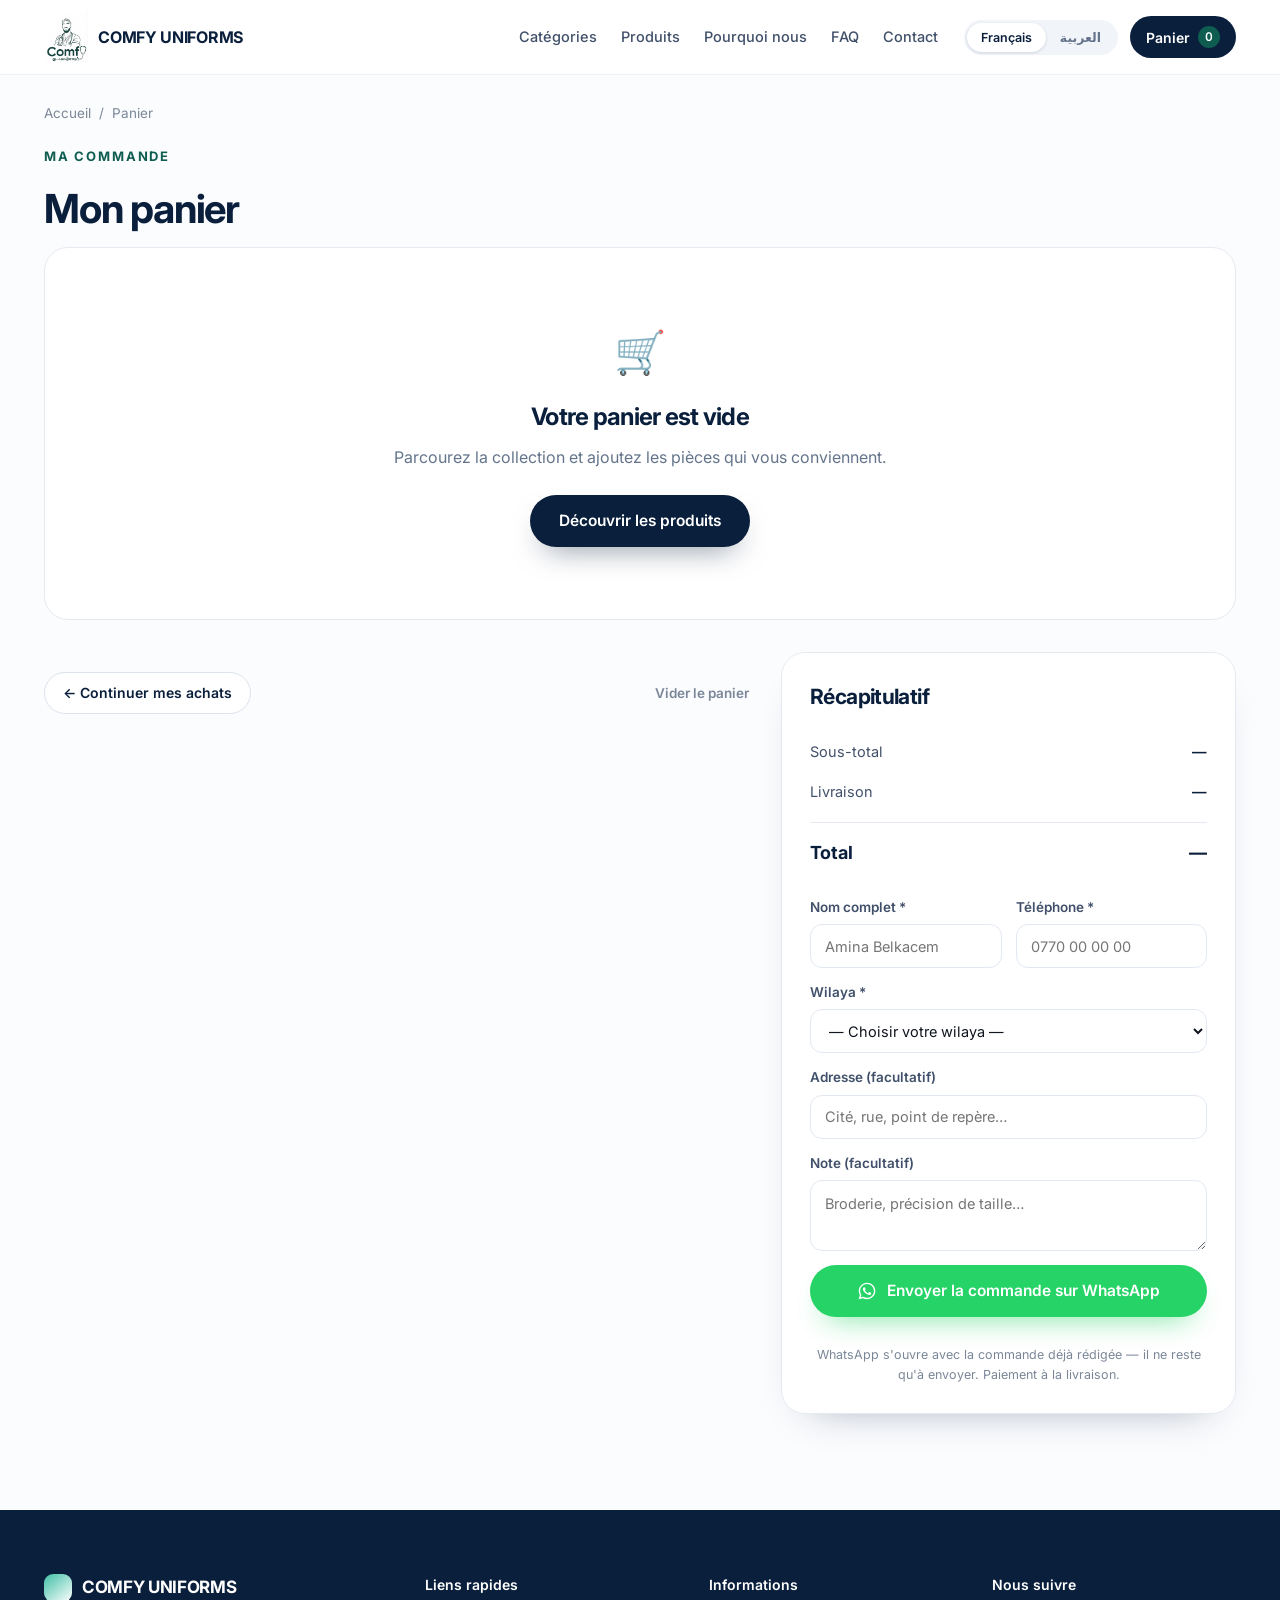
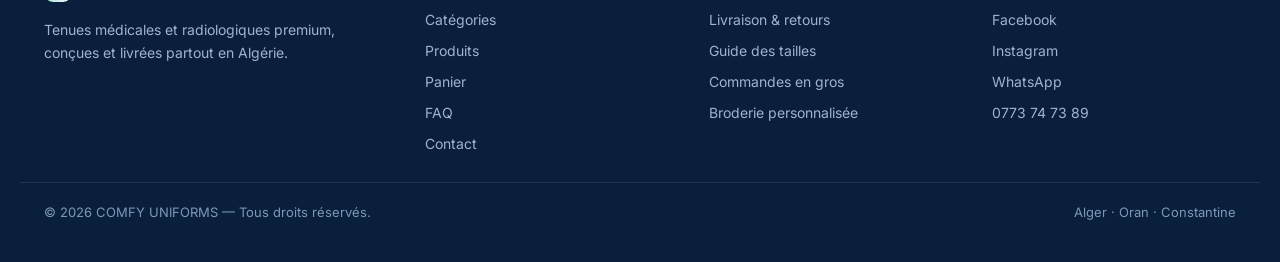
<file: panier.html>
<!DOCTYPE html>
<html lang="fr" dir="ltr">
<head>
<meta charset="utf-8">
<meta name="viewport" content="width=device-width, initial-scale=1">
<title>Mon panier — COMFY UNIFORMS</title>
<meta name="description" content="Vérifiez votre panier et envoyez votre commande sur WhatsApp en un clic. Paiement à la livraison partout en Algérie.">
<meta name="theme-color" content="#0A1F3C">
<meta name="robots" content="noindex">
<link rel="icon" href="assets/img/logo.png">
<link rel="preconnect" href="https://fonts.googleapis.com">
<link rel="preconnect" href="https://fonts.gstatic.com" crossorigin>
<link href="https://fonts.googleapis.com/css2?family=Inter:wght@300;400;500;600;700;800&display=swap" rel="stylesheet">
<link rel="stylesheet" href="assets/css/styles.css">
</head>
<body>

<header class="site-header">
  <div class="header-inner">
    <a class="logo" href="index.html">
      <img src="assets/img/logo.png" alt="COMFY UNIFORMS" onerror="this.style.display='none'">
      <span class="logo-text">COMFY UNIFORMS</span>
    </a>
    <nav class="main-nav">
      <a href="index.html#categories" data-ar="الفئات">Catégories</a>
      <a href="produits.html" data-ar="المنتجات">Produits</a>
      <a href="index.html#pourquoi" data-ar="لماذا نحن">Pourquoi nous</a>
      <a href="index.html#faq" data-ar="الأسئلة">FAQ</a>
      <a href="index.html#contact" data-ar="اتصل بنا">Contact</a>
    </nav>
    <div class="header-actions">
      <div class="lang-switch">
        <button type="button" data-lang-btn="fr">Français</button>
        <button type="button" data-lang-btn="ar">العربية</button>
      </div>
      <a class="cart-link" href="panier.html">
        <span data-ar="السلة">Panier</span>
        <span class="cart-count">0</span>
      </a>
    </div>
    <button class="burger" type="button" aria-label="Menu" aria-expanded="false" data-ar-label="القائمة">
      <span></span><span></span><span></span>
    </button>
  </div>
</header>

<main class="wrap">
  <nav class="breadcrumb">
    <a href="index.html" data-ar="الرئيسية">Accueil</a>
    <span>/</span>
    <span data-ar="السلة">Panier</span>
  </nav>

  <div class="section-head" style="padding-top:24px; margin-bottom:8px;">
    <div class="eyebrow" data-ar="طلبي">Ma commande</div>
    <h2 data-ar="سلة التسوق">Mon panier</h2>
  </div>

  <!-- Panier vide -->
  <div id="cartEmpty" class="cart-empty" hidden>
    <div class="icon">🛒</div>
    <h2 data-ar="سلتك فارغة">Votre panier est vide</h2>
    <p data-ar="تصفّح المجموعة وأضف القطع التي تناسبك.">Parcourez la collection et ajoutez les pièces qui vous conviennent.</p>
    <a class="btn btn-primary" href="produits.html" data-ar="اكتشف المنتجات">Découvrir les produits</a>
  </div>

  <!-- Panier rempli -->
  <div class="cart-layout" id="cartLayout" hidden>
    <div>
      <div class="cart-items" id="cartItems"></div>
      <div style="display:flex; justify-content:space-between; gap:16px; margin-top:20px; flex-wrap:wrap;">
        <a class="btn btn-ghost btn-sm" href="produits.html" data-ar="مواصلة التسوق">← Continuer mes achats</a>
        <button class="link-danger" type="button" id="clearCart" data-ar="إفراغ السلة">Vider le panier</button>
      </div>
    </div>

    <aside class="summary">
      <h2 data-ar="ملخص الطلب">Récapitulatif</h2>

      <div class="sum-line">
        <span data-ar="المجموع الفرعي">Sous-total</span>
        <span class="val" id="sumSubtotal">—</span>
      </div>
      <div class="sum-line">
        <span data-ar="التوصيل">Livraison</span>
        <span class="val" id="sumDelivery">—</span>
      </div>
      <div class="sum-line total">
        <span data-ar="المجموع">Total</span>
        <span id="sumTotal">—</span>
      </div>
      <p class="sum-note" id="deliveryNote"></p>

      <form class="checkout-form" id="orderForm" novalidate>
        <div class="form-grid-2">
          <label class="form-label">
            <span data-ar="الاسم الكامل *">Nom complet *</span>
            <input class="field" type="text" name="name" placeholder="Amina Belkacem" data-ar-placeholder="أمينة بلقاسم" required>
          </label>
          <label class="form-label">
            <span data-ar="الهاتف *">Téléphone *</span>
            <input class="field" type="tel" name="phone" placeholder="0770 00 00 00" data-ar-placeholder="0770 00 00 00" required>
          </label>
        </div>
        <label class="form-label">
          <span data-ar="الولاية *">Wilaya *</span>
          <select class="field" name="wilaya" id="wilayaSelect" required></select>
        </label>
        <label class="form-label">
          <span data-ar="العنوان (اختياري)">Adresse (facultatif)</span>
          <input class="field" type="text" name="address" placeholder="Cité, rue, point de repère…" data-ar-placeholder="الحي، الشارع، نقطة دلالة…">
        </label>
        <label class="form-label">
          <span data-ar="ملاحظة (اختياري)">Note (facultatif)</span>
          <textarea class="field" name="note" rows="2" placeholder="Broderie, précision de taille…" data-ar-placeholder="تطريز، توضيح المقاس…"></textarea>
        </label>

        <button class="btn btn-wa btn-block" type="submit">
          <svg viewBox="0 0 24 24" width="20" height="20" fill="currentColor" aria-hidden="true"><path d="M12.04 2C6.58 2 2.13 6.45 2.13 11.91c0 1.75.46 3.45 1.32 4.95L2 22l5.25-1.38a9.9 9.9 0 0 0 4.79 1.22h.01c5.46 0 9.91-4.45 9.91-9.91 0-2.65-1.03-5.14-2.9-7.01A9.82 9.82 0 0 0 12.04 2zm0 18.15h-.01a8.2 8.2 0 0 1-4.19-1.15l-.3-.18-3.12.82.83-3.04-.2-.31a8.19 8.19 0 0 1-1.26-4.38c0-4.54 3.7-8.23 8.25-8.23 2.2 0 4.27.86 5.83 2.42a8.18 8.18 0 0 1 2.41 5.82c0 4.54-3.7 8.23-8.24 8.23zm4.52-6.16c-.25-.12-1.47-.72-1.69-.81-.23-.08-.39-.12-.56.13-.16.24-.64.8-.78.97-.14.16-.29.18-.54.06-.25-.12-1.05-.39-2-1.23-.74-.66-1.24-1.47-1.38-1.72-.15-.25-.02-.38.11-.5.11-.11.25-.29.37-.43.13-.15.17-.25.25-.41.08-.17.04-.31-.02-.43-.06-.12-.56-1.35-.77-1.84-.2-.49-.4-.42-.56-.43h-.47c-.17 0-.43.06-.66.31-.22.25-.86.85-.86 2.07 0 1.22.89 2.4 1.01 2.56.12.17 1.75 2.67 4.23 3.74.59.26 1.05.41 1.41.52.59.19 1.13.16 1.56.1.48-.07 1.47-.6 1.68-1.18.21-.58.21-1.08.14-1.18-.06-.11-.22-.17-.47-.29z"/></svg>
          <span data-ar="إرسال الطلب عبر واتساب">Envoyer la commande sur WhatsApp</span>
        </button>

        <p class="sum-note" style="text-align:center;" data-ar="سيُفتح واتساب وطلبك مكتوب بالكامل — تبقى فقط الضغط على إرسال. الدفع عند الاستلام.">
          WhatsApp s'ouvre avec la commande déjà rédigée — il ne reste qu'à envoyer. Paiement à la livraison.
        </p>
      </form>
    </aside>
  </div>
</main>

<footer class="site-footer">
  <div class="footer-top">
    <div>
      <div class="footer-brand">
        <span class="mark"></span>
        <b>COMFY UNIFORMS</b>
      </div>
      <p data-ar="ملابس طبية وملابس أشعة فاخرة، مصممة ومُوصَّلة إلى كامل التراب الجزائري.">Tenues médicales et radiologiques premium, conçues et livrées partout en Algérie.</p>
    </div>
    <div class="footer-col">
      <div class="title" data-ar="روابط سريعة">Liens rapides</div>
      <a href="index.html#categories" data-ar="الفئات">Catégories</a>
      <a href="produits.html" data-ar="المنتجات">Produits</a>
      <a href="panier.html" data-ar="السلة">Panier</a>
      <a href="index.html#faq" data-ar="الأسئلة الشائعة">FAQ</a>
      <a href="index.html#contact" data-ar="اتصل بنا">Contact</a>
    </div>
    <div class="footer-col">
      <div class="title" data-ar="معلومات">Informations</div>
      <a href="index.html#faq" data-ar="التوصيل والإرجاع">Livraison &amp; retours</a>
      <a href="index.html#faq" data-ar="دليل المقاسات">Guide des tailles</a>
      <a href="index.html#contact" data-ar="طلبات الجملة">Commandes en gros</a>
      <a href="index.html#contact" data-ar="التطريز المخصص">Broderie personnalisée</a>
    </div>
    <div class="footer-col">
      <div class="title" data-ar="تابعنا">Nous suivre</div>
      <a href="https://facebook.com" target="_blank" rel="noopener">Facebook</a>
      <a href="https://instagram.com" target="_blank" rel="noopener">Instagram</a>
      <a data-wa="Bonjour !" href="#" target="_blank" rel="noopener">WhatsApp</a>
      <a data-shop-phone href="#"><span data-shop-text="phoneDisplay">0773 74 73 89</span></a>
    </div>
  </div>
  <div class="footer-bottom">
    <span>© 2026 COMFY UNIFORMS — <span data-ar="كل الحقوق محفوظة.">Tous droits réservés.</span></span>
    <span data-ar="الجزائر · وهران · قسنطينة">Alger · Oran · Constantine</span>
  </div>
</footer>

<button class="to-top" type="button" aria-label="Haut de page" data-ar-label="أعلى الصفحة">↑</button>

<script src="assets/js/data.js"></script>
<script src="assets/js/cart.js"></script>
<script src="assets/js/app.js"></script>
<script src="assets/js/panier.js"></script>
</body>
</html>
</file>
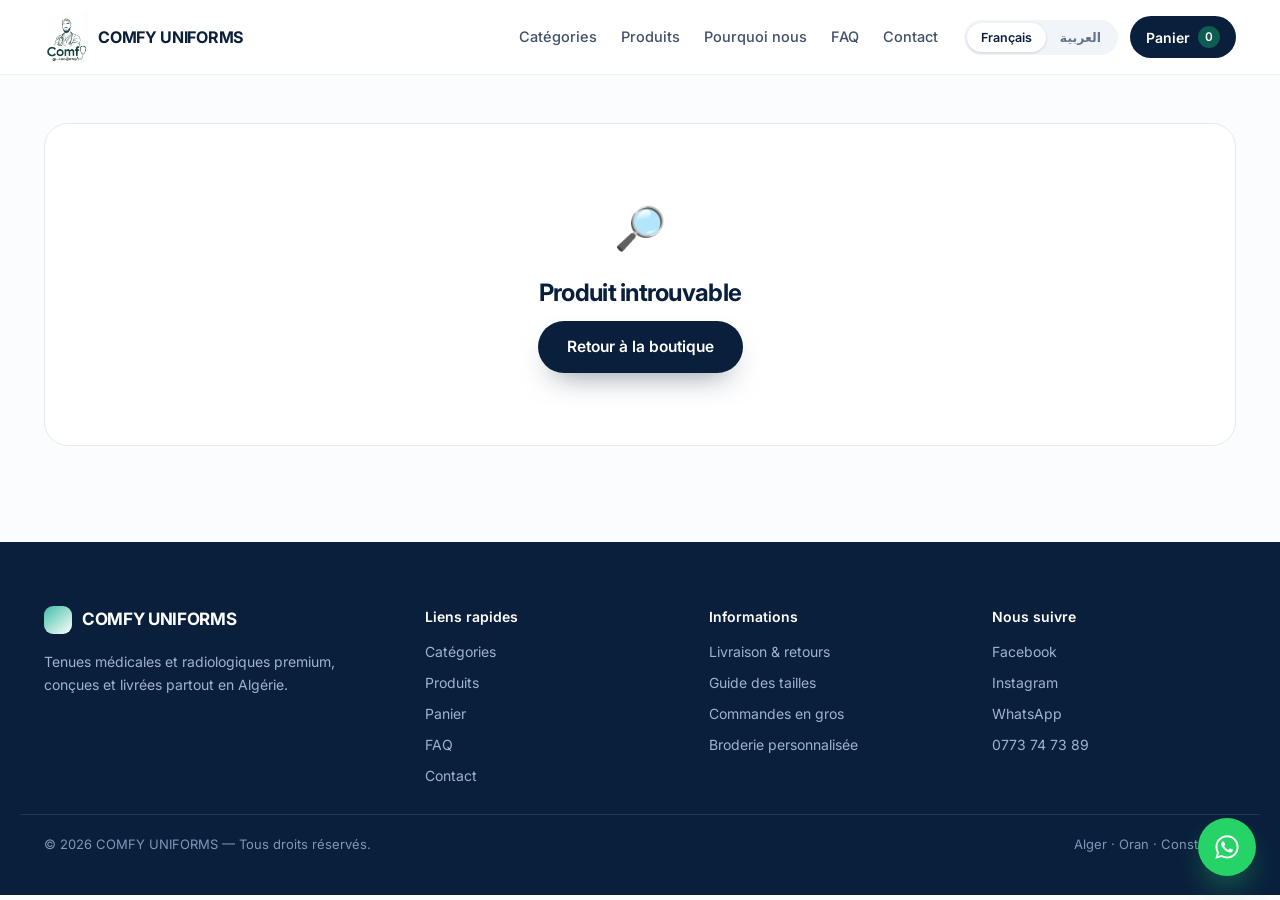
<file: produit.html>
<!DOCTYPE html>
<html lang="fr" dir="ltr">
<head>
<meta charset="utf-8">
<meta name="viewport" content="width=device-width, initial-scale=1">
<title>Produit — COMFY UNIFORMS</title>
<meta name="description" content="Fiche produit : tailles, coloris, composition du tissu et entretien. Commande directe sur WhatsApp.">
<meta name="theme-color" content="#0A1F3C">
<link rel="icon" href="assets/img/logo.png">
<link rel="preconnect" href="https://fonts.googleapis.com">
<link rel="preconnect" href="https://fonts.gstatic.com" crossorigin>
<link href="https://fonts.googleapis.com/css2?family=Inter:wght@300;400;500;600;700;800&display=swap" rel="stylesheet">
<link rel="stylesheet" href="assets/css/styles.css">
</head>
<body>

<header class="site-header">
  <div class="header-inner">
    <a class="logo" href="index.html">
      <img src="assets/img/logo.png" alt="COMFY UNIFORMS" onerror="this.style.display='none'">
      <span class="logo-text">COMFY UNIFORMS</span>
    </a>
    <nav class="main-nav">
      <a href="index.html#categories" data-ar="الفئات">Catégories</a>
      <a href="produits.html" data-ar="المنتجات">Produits</a>
      <a href="index.html#pourquoi" data-ar="لماذا نحن">Pourquoi nous</a>
      <a href="index.html#faq" data-ar="الأسئلة">FAQ</a>
      <a href="index.html#contact" data-ar="اتصل بنا">Contact</a>
    </nav>
    <div class="header-actions">
      <div class="lang-switch">
        <button type="button" data-lang-btn="fr">Français</button>
        <button type="button" data-lang-btn="ar">العربية</button>
      </div>
      <a class="cart-link" href="panier.html">
        <span data-ar="السلة">Panier</span>
        <span class="cart-count">0</span>
      </a>
    </div>
    <button class="burger" type="button" aria-label="Menu" aria-expanded="false" data-ar-label="القائمة">
      <span></span><span></span><span></span>
    </button>
  </div>
</header>

<main class="wrap" id="pdpRoot">
  <!-- Contenu injecté par produit.js -->
</main>

<section class="section wrap" id="relatedSection" hidden>
  <div class="section-head">
    <div class="eyebrow" data-ar="قد يعجبك أيضاً">Vous aimerez aussi</div>
    <h2 data-ar="منتجات مشابهة">Articles similaires</h2>
  </div>
  <div class="product-grid" id="relatedGrid"></div>
</section>

<footer class="site-footer">
  <div class="footer-top">
    <div>
      <div class="footer-brand">
        <span class="mark"></span>
        <b>COMFY UNIFORMS</b>
      </div>
      <p data-ar="ملابس طبية وملابس أشعة فاخرة، مصممة ومُوصَّلة إلى كامل التراب الجزائري.">Tenues médicales et radiologiques premium, conçues et livrées partout en Algérie.</p>
    </div>
    <div class="footer-col">
      <div class="title" data-ar="روابط سريعة">Liens rapides</div>
      <a href="index.html#categories" data-ar="الفئات">Catégories</a>
      <a href="produits.html" data-ar="المنتجات">Produits</a>
      <a href="panier.html" data-ar="السلة">Panier</a>
      <a href="index.html#faq" data-ar="الأسئلة الشائعة">FAQ</a>
      <a href="index.html#contact" data-ar="اتصل بنا">Contact</a>
    </div>
    <div class="footer-col">
      <div class="title" data-ar="معلومات">Informations</div>
      <a href="index.html#faq" data-ar="التوصيل والإرجاع">Livraison &amp; retours</a>
      <a href="index.html#faq" data-ar="دليل المقاسات">Guide des tailles</a>
      <a href="index.html#contact" data-ar="طلبات الجملة">Commandes en gros</a>
      <a href="index.html#contact" data-ar="التطريز المخصص">Broderie personnalisée</a>
    </div>
    <div class="footer-col">
      <div class="title" data-ar="تابعنا">Nous suivre</div>
      <a href="https://facebook.com" target="_blank" rel="noopener">Facebook</a>
      <a href="https://instagram.com" target="_blank" rel="noopener">Instagram</a>
      <a data-wa="Bonjour !" href="#" target="_blank" rel="noopener">WhatsApp</a>
      <a data-shop-phone href="#"><span data-shop-text="phoneDisplay">0773 74 73 89</span></a>
    </div>
  </div>
  <div class="footer-bottom">
    <span>© 2026 COMFY UNIFORMS — <span data-ar="كل الحقوق محفوظة.">Tous droits réservés.</span></span>
    <span data-ar="الجزائر · وهران · قسنطينة">Alger · Oran · Constantine</span>
  </div>
</footer>

<a class="fab-wa" data-wa="Bonjour !" href="#" target="_blank" rel="noopener" aria-label="WhatsApp">
  <svg viewBox="0 0 24 24" aria-hidden="true"><path d="M12.04 2C6.58 2 2.13 6.45 2.13 11.91c0 1.75.46 3.45 1.32 4.95L2 22l5.25-1.38a9.9 9.9 0 0 0 4.79 1.22h.01c5.46 0 9.91-4.45 9.91-9.91 0-2.65-1.03-5.14-2.9-7.01A9.82 9.82 0 0 0 12.04 2zm0 18.15h-.01a8.2 8.2 0 0 1-4.19-1.15l-.3-.18-3.12.82.83-3.04-.2-.31a8.19 8.19 0 0 1-1.26-4.38c0-4.54 3.7-8.23 8.25-8.23 2.2 0 4.27.86 5.83 2.42a8.18 8.18 0 0 1 2.41 5.82c0 4.54-3.7 8.23-8.24 8.23zm4.52-6.16c-.25-.12-1.47-.72-1.69-.81-.23-.08-.39-.12-.56.13-.16.24-.64.8-.78.97-.14.16-.29.18-.54.06-.25-.12-1.05-.39-2-1.23-.74-.66-1.24-1.47-1.38-1.72-.15-.25-.02-.38.11-.5.11-.11.25-.29.37-.43.13-.15.17-.25.25-.41.08-.17.04-.31-.02-.43-.06-.12-.56-1.35-.77-1.84-.2-.49-.4-.42-.56-.43h-.47c-.17 0-.43.06-.66.31-.22.25-.86.85-.86 2.07 0 1.22.89 2.4 1.01 2.56.12.17 1.75 2.67 4.23 3.74.59.26 1.05.41 1.41.52.59.19 1.13.16 1.56.1.48-.07 1.47-.6 1.68-1.18.21-.58.21-1.08.14-1.18-.06-.11-.22-.17-.47-.29z"/></svg>
</a>
<button class="to-top" type="button" aria-label="Haut de page" data-ar-label="أعلى الصفحة">↑</button>

<script src="assets/js/data.js"></script>
<script src="assets/js/cart.js"></script>
<script src="assets/js/app.js"></script>
<script src="assets/js/ui.js"></script>
<script src="assets/js/produit.js"></script>
</body>
</html>
</file>
<file: assets/css/styles.css>
/* ==========================================================================
   COMFY UNIFORMS — feuille de style principale
   Tenues médicales premium — Algérie
   ========================================================================== */

:root {
  --accent: #0F5C50;
  --accent-soft: #E6F2EF;
  --accent-dark: #0C4C42;
  --navy: #0A1F3C;
  --navy-hover: #12305A;
  --bg: #FBFCFE;
  --surface: #FFFFFF;
  --line: #E6EAF0;
  --line-strong: #DCE3ED;
  --ink: #10151F;
  --muted: #64748B;
  --muted-2: #7B8798;
  --slate: #41506A;
  --star: #F0A500;
  --whatsapp: #25D366;
  --danger: #C4342B;
  --radius-sm: 12px;
  --radius: 18px;
  --radius-lg: 24px;
  --shadow-card: 0 30px 50px -28px rgba(10, 31, 60, .4);
  --shadow-soft: 0 20px 40px -30px rgba(10, 31, 60, .45);
  --maxw: 1240px;
}

* { box-sizing: border-box; }

html {
  scroll-behavior: smooth;
  scroll-padding-top: 90px;
}

body {
  margin: 0;
  background: var(--bg);
  color: var(--ink);
  font-family: Inter, "Segoe UI", system-ui, -apple-system, Helvetica, Arial, sans-serif;
  -webkit-font-smoothing: antialiased;
  font-size: 16px;
  line-height: 1.5;
}

html[dir="rtl"] body {
  font-family: "Segoe UI", Tahoma, "Noto Naskh Arabic", Inter, system-ui, Arial, sans-serif;
}

img { max-width: 100%; display: block; }
a { color: var(--accent); text-decoration: none; transition: color .2s ease; }
a:hover { color: var(--navy); }
h1, h2, h3, h4 { color: var(--navy); letter-spacing: -.03em; margin: 0; }
p { margin: 0; }
button, input, textarea, select { font-family: inherit; font-size: inherit; }

:focus-visible {
  outline: 2px solid var(--accent);
  outline-offset: 2px;
  border-radius: 6px;
}

.wrap { max-width: var(--maxw); margin: 0 auto; padding-inline: 24px; }
.section { padding-top: 96px; }
.sr-only {
  position: absolute; width: 1px; height: 1px; padding: 0; margin: -1px;
  overflow: hidden; clip: rect(0 0 0 0); white-space: nowrap; border: 0;
}

/* --------------------------------------------------------------------------
   Boutons
   -------------------------------------------------------------------------- */

.btn {
  display: inline-flex;
  align-items: center;
  justify-content: center;
  gap: 10px;
  height: 52px;
  padding: 0 28px;
  border: 1px solid transparent;
  border-radius: 999px;
  font-size: 15.5px;
  font-weight: 600;
  cursor: pointer;
  transition: transform .2s ease, background .2s ease, border-color .2s ease, color .2s ease;
  white-space: nowrap;
}
.btn:hover { transform: translateY(-2px); }
.btn:active { transform: translateY(0); }
.btn:disabled { opacity: .55; cursor: not-allowed; transform: none; }

.btn-primary { background: var(--navy); color: #fff; box-shadow: 0 14px 30px -14px rgba(10, 31, 60, .55); }
.btn-primary:hover { background: var(--navy-hover); color: #fff; }

.btn-accent { background: var(--accent); color: #fff; }
.btn-accent:hover { background: var(--accent-dark); color: #fff; }

.btn-ghost { background: var(--surface); border-color: var(--line-strong); color: var(--navy); }
.btn-ghost:hover { border-color: var(--accent); color: var(--navy); }

.btn-wa { background: var(--whatsapp); color: #fff; box-shadow: 0 14px 30px -16px rgba(37, 211, 102, .8); }
.btn-wa:hover { background: #1FBA5A; color: #fff; }

.btn-sm { height: 42px; padding: 0 18px; font-size: 14px; }
.btn-block { width: 100%; }

/* --------------------------------------------------------------------------
   En-tête
   -------------------------------------------------------------------------- */

.site-header {
  position: sticky;
  top: 0;
  z-index: 60;
  background: rgba(255, 255, 255, .85);
  backdrop-filter: saturate(180%) blur(18px);
  border-bottom: 1px solid #EDF1F6;
}
.header-inner {
  max-width: var(--maxw);
  margin: 0 auto;
  padding-inline: 24px;
  height: 74px;
  display: flex;
  align-items: center;
  gap: 26px;
}
.logo { display: flex; align-items: center; gap: 10px; color: var(--navy); }
.logo img { height: 52px; width: auto; mix-blend-mode: multiply; }
.logo-text { font-size: 16px; font-weight: 700; letter-spacing: -.02em; }

.main-nav {
  display: flex;
  gap: 24px;
  margin-inline-start: auto;
  align-items: center;
  font-size: 14.5px;
  font-weight: 500;
}
.main-nav a { color: var(--slate); position: relative; padding: 4px 0; }
.main-nav a:hover { color: var(--navy); }
.main-nav a.is-active { color: var(--navy); font-weight: 600; }
.main-nav a.is-active::after {
  content: "";
  position: absolute;
  inset-inline: 0;
  bottom: -2px;
  height: 2px;
  border-radius: 2px;
  background: var(--accent);
}

.header-actions { display: flex; align-items: center; gap: 12px; }

.lang-switch {
  display: flex;
  padding: 3px;
  background: #F1F4F9;
  border-radius: 999px;
  font-size: 12.5px;
  font-weight: 600;
}
.lang-switch button {
  padding: 7px 14px;
  border: none;
  border-radius: 999px;
  background: transparent;
  color: #65748C;
  font-weight: 600;
  cursor: pointer;
  transition: background .2s ease, color .2s ease;
}
.lang-switch button.is-active {
  background: #fff;
  color: var(--navy);
  box-shadow: 0 1px 3px rgba(10, 31, 60, .15);
}

.cart-link {
  display: flex;
  align-items: center;
  gap: 8px;
  height: 42px;
  padding: 0 16px;
  border-radius: 999px;
  background: var(--navy);
  color: #fff;
  font-size: 14px;
  font-weight: 600;
  transition: background .2s ease;
}
.cart-link:hover { background: var(--navy-hover); color: #fff; }
.cart-count {
  min-width: 22px;
  height: 22px;
  padding: 0 6px;
  border-radius: 999px;
  background: var(--accent);
  display: inline-flex;
  align-items: center;
  justify-content: center;
  font-size: 12px;
  font-variant-numeric: tabular-nums;
}
.cart-count.bump { animation: bump .4s cubic-bezier(.2, .9, .3, 1.4); }
@keyframes bump { 0% { transform: scale(1); } 45% { transform: scale(1.35); } 100% { transform: scale(1); } }

.burger {
  display: none;
  width: 42px;
  height: 42px;
  border: 1px solid var(--line);
  border-radius: 12px;
  background: #fff;
  cursor: pointer;
  padding: 0;
  align-items: center;
  justify-content: center;
  flex-direction: column;
  gap: 4px;
}
.burger span { display: block; width: 17px; height: 2px; border-radius: 2px; background: var(--navy); }

/* --------------------------------------------------------------------------
   Titres de section
   -------------------------------------------------------------------------- */

.eyebrow {
  font-size: 13px;
  font-weight: 700;
  letter-spacing: .14em;
  text-transform: uppercase;
  color: var(--accent);
  margin-bottom: 12px;
}
html[dir="rtl"] .eyebrow { letter-spacing: 0; }

.section-head { margin-bottom: 36px; }
.section-head h2 { font-size: 40px; font-weight: 700; }
.section-head p { margin-top: 12px; color: var(--muted); font-size: 16px; max-width: 560px; }
.section-head-row {
  display: flex;
  align-items: flex-end;
  justify-content: space-between;
  gap: 24px;
  flex-wrap: wrap;
}

/* --------------------------------------------------------------------------
   Héro
   -------------------------------------------------------------------------- */

.hero { background: #fff; border-bottom: 1px solid #EDF1F6; }
.hero-inner {
  max-width: var(--maxw);
  margin: 0 auto;
  padding: 80px 24px 72px;
  display: grid;
  grid-template-columns: 1.05fr .95fr;
  gap: 64px;
  align-items: center;
}
.badge-pill {
  display: inline-flex;
  align-items: center;
  gap: 8px;
  padding: 7px 14px;
  border-radius: 999px;
  background: var(--accent-soft);
  color: #0C5348;
  font-size: 13px;
  font-weight: 600;
  margin-bottom: 26px;
}
.badge-pill .dot { width: 6px; height: 6px; border-radius: 999px; background: var(--accent); }
.hero h1 { font-size: 60px; line-height: 1.04; font-weight: 700; margin-bottom: 22px; text-wrap: balance; }
.hero-lead { font-size: 19px; line-height: 1.6; color: #54627A; max-width: 520px; margin-bottom: 34px; text-wrap: pretty; }
.hero-cta { display: flex; gap: 14px; flex-wrap: wrap; margin-bottom: 40px; }
.hero-points { display: flex; gap: 26px; flex-wrap: wrap; font-size: 14.5px; color: var(--slate); font-weight: 500; }
.hero-points span { display: flex; align-items: center; gap: 8px; }
.hero-points .tick { color: var(--accent); font-weight: 700; }

.hero-media { position: relative; }
.hero-media .media { aspect-ratio: 4 / 5; border-radius: 28px; box-shadow: 0 40px 80px -40px rgba(10, 31, 60, .35); }
.hero-stat {
  position: absolute;
  bottom: -26px;
  inset-inline-start: -30px;
  background: #fff;
  border: 1px solid var(--line);
  border-radius: 20px;
  padding: 18px 22px;
  box-shadow: 0 24px 50px -24px rgba(10, 31, 60, .35);
}
.hero-stat b { display: block; font-size: 26px; font-weight: 700; color: var(--navy); letter-spacing: -.02em; }
.hero-stat span { font-size: 13px; color: var(--muted); }

/* --------------------------------------------------------------------------
   Média / images avec repli
   -------------------------------------------------------------------------- */

.media {
  position: relative;
  overflow: hidden;
  background: repeating-linear-gradient(135deg, #EEF3FA 0 12px, #E4ECF7 12px 24px);
  border: 1px solid #E1E8F2;
  display: flex;
  align-items: center;
  justify-content: center;
}
.media img { width: 100%; height: 100%; object-fit: cover; }
.media img[hidden] { display: none; }
.media .media-label {
  font-family: ui-monospace, Menlo, Consolas, monospace;
  font-size: 11.5px;
  color: #5E7396;
  background: #fff;
  padding: 7px 11px;
  border-radius: 10px;
  border: 1px solid #E1E8F2;
  text-align: center;
  max-width: 85%;
}

/* --------------------------------------------------------------------------
   Catégories
   -------------------------------------------------------------------------- */

.cat-grid { display: grid; grid-template-columns: repeat(5, 1fr); gap: 20px; }
.cat-card {
  display: block;
  background: #fff;
  border: 1px solid var(--line);
  border-radius: 22px;
  overflow: hidden;
  color: inherit;
  transition: transform .25s ease, box-shadow .25s ease;
}
.cat-card:hover { transform: translateY(-6px); box-shadow: var(--shadow-card); color: inherit; }
.cat-card .media { aspect-ratio: 3 / 4; border: none; border-radius: 0; }
.cat-card .body { padding: 16px 18px 18px; }
.cat-card .name { font-size: 16px; font-weight: 600; color: var(--navy); }
.cat-card .count { font-size: 13px; color: var(--muted-2); margin-top: 4px; }

/* --------------------------------------------------------------------------
   Cartes produit
   -------------------------------------------------------------------------- */

.product-grid { display: grid; grid-template-columns: repeat(3, 1fr); gap: 24px; }
.product-grid.cols-4 { grid-template-columns: repeat(4, 1fr); gap: 20px; }

.product-card {
  background: #fff;
  border: 1px solid var(--line);
  border-radius: var(--radius-lg);
  overflow: hidden;
  display: flex;
  flex-direction: column;
  transition: transform .25s ease, box-shadow .25s ease;
}
.product-card:hover { transform: translateY(-6px); box-shadow: 0 34px 60px -32px rgba(10, 31, 60, .42); }
.product-card .shot { display: block; position: relative; aspect-ratio: 4 / 3; border: none; border-radius: 0; }
.product-card .body { padding: 20px 20px 22px; display: flex; flex-direction: column; gap: 14px; flex: 1; }
.product-card .head { display: flex; justify-content: space-between; gap: 12px; align-items: flex-start; }
.product-card h3 { font-size: 17px; font-weight: 600; letter-spacing: -.01em; margin-bottom: 4px; }
.product-card h3 a { color: var(--navy); }
.product-card h3 a:hover { color: var(--accent); }
.product-card .cat { font-size: 13px; color: var(--muted-2); }
.product-card .price-col { text-align: end; }
.price { font-size: 17px; font-weight: 700; color: var(--navy); white-space: nowrap; }
.rating { font-size: 12px; color: var(--star); white-space: nowrap; }
.rating span { color: #9AA6B6; }

.tag {
  position: absolute;
  top: 14px;
  inset-inline-start: 14px;
  background: #fff;
  border: 1px solid var(--line);
  border-radius: 999px;
  padding: 5px 11px;
  font-size: 11.5px;
  font-weight: 600;
  color: var(--navy);
}

.swatches { display: flex; align-items: center; gap: 8px; flex-wrap: wrap; }
.swatch {
  width: 20px;
  height: 20px;
  border-radius: 999px;
  border: 1px solid rgba(10, 31, 60, .18);
  display: block;
  padding: 0;
  cursor: pointer;
  transition: transform .18s ease, box-shadow .18s ease;
}
.swatch:hover { transform: scale(1.12); }
.swatch.is-active { box-shadow: 0 0 0 2px #fff, 0 0 0 4px var(--navy); }
.swatch-label { font-size: 12.5px; color: #8B96A6; margin-inline-start: 4px; }

.size-row { display: flex; gap: 6px; flex-wrap: wrap; }
.size-chip {
  min-width: 34px;
  text-align: center;
  padding: 5px 8px;
  border: 1px solid #E2E8F1;
  border-radius: 9px;
  font-size: 11.5px;
  font-weight: 600;
  color: #45536B;
  background: #fff;
  cursor: pointer;
  transition: all .16s ease;
}
.size-chip:hover { border-color: var(--accent); color: var(--navy); }
.size-chip.is-active { background: var(--navy); border-color: var(--navy); color: #fff; }

.size-row.needs-pick { animation: shake .4s ease; }
.size-row.needs-pick .size-chip { border-color: var(--danger); }
@keyframes shake {
  0%, 100% { transform: translateX(0); }
  25% { transform: translateX(-5px); }
  75% { transform: translateX(5px); }
}

.card-add {
  margin-top: auto;
  height: 46px;
  border: none;
  border-radius: 999px;
  background: #F2F6FC;
  color: var(--navy);
  font-size: 14.5px;
  font-weight: 600;
  cursor: pointer;
  transition: background .2s ease, color .2s ease;
}
.card-add:hover { background: var(--navy); color: #fff; }
.card-add.is-done { background: var(--accent); color: #fff; }

/* --------------------------------------------------------------------------
   Filtres (page produits)
   -------------------------------------------------------------------------- */

.filters {
  display: flex;
  gap: 16px;
  align-items: center;
  flex-wrap: wrap;
  margin-bottom: 28px;
  padding: 18px;
  background: #fff;
  border: 1px solid var(--line);
  border-radius: var(--radius);
}
.chips { display: flex; gap: 8px; flex-wrap: wrap; }
.chip {
  padding: 9px 16px;
  border: 1px solid var(--line-strong);
  border-radius: 999px;
  background: #fff;
  color: var(--slate);
  font-size: 13.5px;
  font-weight: 600;
  cursor: pointer;
  transition: background .2s ease, color .2s ease, border-color .2s ease;
}
.chip:hover { border-color: var(--accent); color: var(--navy); }
.chip.is-active { background: var(--navy); border-color: var(--navy); color: #fff; }

.field {
  height: 44px;
  border: 1px solid #E2E8F1;
  border-radius: var(--radius-sm);
  padding: 0 14px;
  font-size: 14.5px;
  color: var(--ink);
  background: #fff;
  outline: none;
  width: 100%;
  transition: border-color .2s ease;
}
.field:focus { border-color: var(--accent); }
textarea.field { height: auto; padding: 12px 14px; resize: vertical; line-height: 1.55; }

.search-box { position: relative; min-width: 240px; flex: 1; }
.results-count { font-size: 14px; color: var(--muted); margin-inline-start: auto; white-space: nowrap; }

.empty-state {
  grid-column: 1 / -1;
  text-align: center;
  padding: 64px 24px;
  color: var(--muted);
  background: #fff;
  border: 1px dashed var(--line-strong);
  border-radius: var(--radius-lg);
}

/* --------------------------------------------------------------------------
   Fiche produit
   -------------------------------------------------------------------------- */

.breadcrumb { font-size: 13.5px; color: var(--muted-2); padding-top: 28px; display: flex; gap: 8px; flex-wrap: wrap; }
.breadcrumb a { color: var(--muted-2); }
.breadcrumb a:hover { color: var(--navy); }

.pdp { display: grid; grid-template-columns: 1fr 1fr; gap: 56px; align-items: start; padding-top: 32px; }
.pdp-gallery { display: flex; flex-direction: column; gap: 14px; }
.pdp-gallery .media-main { aspect-ratio: 4 / 5; border-radius: var(--radius-lg); }
.pdp-thumbs { display: grid; grid-template-columns: repeat(4, 1fr); gap: 12px; }
.pdp-thumbs .media {
  aspect-ratio: 1 / 1;
  border-radius: 14px;
  cursor: pointer;
  padding: 0;
  transition: border-color .2s ease;
}
.pdp-thumbs .media.is-active { border-color: var(--accent); border-width: 2px; }

.pdp-info h1 { font-size: 36px; font-weight: 700; margin-bottom: 12px; text-wrap: balance; }
.pdp-price { font-size: 30px; font-weight: 700; color: var(--navy); }
.pdp-meta { display: flex; align-items: center; gap: 14px; flex-wrap: wrap; margin-bottom: 22px; }
.pdp-desc { font-size: 16px; line-height: 1.7; color: var(--muted); margin-bottom: 28px; text-wrap: pretty; }

.opt-group { margin-bottom: 24px; }
.opt-label {
  display: flex;
  justify-content: space-between;
  align-items: baseline;
  gap: 12px;
  font-size: 13.5px;
  font-weight: 700;
  color: var(--slate);
  margin-bottom: 10px;
}
.opt-label .picked { font-weight: 500; color: var(--muted-2); }

.opt-colors { display: flex; gap: 10px; flex-wrap: wrap; }
.opt-color {
  width: 40px;
  height: 40px;
  border-radius: 999px;
  border: 2px solid transparent;
  box-shadow: inset 0 0 0 1px rgba(10, 31, 60, .18);
  cursor: pointer;
  padding: 0;
  transition: border-color .2s ease, transform .2s ease;
}
.opt-color:hover { transform: scale(1.06); }
.opt-color.is-active { border-color: var(--navy); }

.opt-sizes { display: flex; gap: 8px; flex-wrap: wrap; }
.opt-size {
  min-width: 52px;
  height: 44px;
  padding: 0 12px;
  border: 1px solid var(--line-strong);
  border-radius: var(--radius-sm);
  background: #fff;
  font-size: 14px;
  font-weight: 600;
  color: var(--slate);
  cursor: pointer;
  transition: all .18s ease;
}
.opt-size:hover { border-color: var(--accent); }
.opt-size.is-active { background: var(--navy); border-color: var(--navy); color: #fff; }

.qty {
  display: inline-flex;
  align-items: center;
  border: 1px solid var(--line-strong);
  border-radius: 999px;
  overflow: hidden;
  background: #fff;
}
.qty button {
  width: 42px;
  height: 46px;
  border: none;
  background: transparent;
  font-size: 18px;
  color: var(--navy);
  cursor: pointer;
  transition: background .15s ease;
}
.qty button:hover { background: #F2F6FC; }
.qty input {
  width: 48px;
  height: 46px;
  border: none;
  text-align: center;
  font-size: 15px;
  font-weight: 600;
  color: var(--navy);
  outline: none;
  background: transparent;
  -moz-appearance: textfield;
}
.qty input::-webkit-outer-spin-button,
.qty input::-webkit-inner-spin-button { -webkit-appearance: none; margin: 0; }

.pdp-actions { display: flex; gap: 12px; flex-wrap: wrap; align-items: center; margin-bottom: 26px; }
.pdp-actions .btn { flex: 1; min-width: 180px; }

.pdp-assurance {
  display: grid;
  gap: 12px;
  padding: 20px;
  background: #fff;
  border: 1px solid var(--line);
  border-radius: var(--radius);
  font-size: 14px;
  color: var(--slate);
}
.pdp-assurance div { display: flex; gap: 10px; align-items: flex-start; }
.pdp-assurance .tick { color: var(--accent); font-weight: 700; }

.spec-table { width: 100%; border-collapse: collapse; font-size: 14.5px; }
.spec-table th, .spec-table td { text-align: start; padding: 13px 4px; border-bottom: 1px solid var(--line); vertical-align: top; }
.spec-table th { color: var(--slate); font-weight: 600; width: 40%; }
.spec-table td { color: var(--muted); }
.spec-table tr:last-child th, .spec-table tr:last-child td { border-bottom: none; }

/* --------------------------------------------------------------------------
   Panier
   -------------------------------------------------------------------------- */

.cart-layout { display: grid; grid-template-columns: 1.55fr 1fr; gap: 32px; align-items: start; padding-top: 32px; }

.cart-items { display: flex; flex-direction: column; gap: 14px; }
.cart-row {
  display: grid;
  grid-template-columns: 104px 1fr auto;
  gap: 18px;
  background: #fff;
  border: 1px solid var(--line);
  border-radius: var(--radius);
  padding: 16px;
  align-items: center;
}
.cart-row .media { width: 104px; aspect-ratio: 4 / 5; border-radius: 14px; }
.cart-row .name { font-size: 16px; font-weight: 600; color: var(--navy); }
.cart-row .name a { color: inherit; }
.cart-row .name a:hover { color: var(--accent); }
.cart-row .opts { font-size: 13.5px; color: var(--muted-2); margin-top: 5px; display: flex; gap: 12px; flex-wrap: wrap; align-items: center; }
.cart-row .opts .dotcol { width: 12px; height: 12px; border-radius: 999px; border: 1px solid rgba(10,31,60,.2); display: inline-block; vertical-align: -1px; margin-inline-end: 5px; }
.cart-row .row-bottom { margin-top: 12px; display: flex; align-items: center; gap: 14px; flex-wrap: wrap; }
.cart-row .line-total { text-align: end; font-size: 17px; font-weight: 700; color: var(--navy); white-space: nowrap; }

.link-danger {
  background: none;
  border: none;
  padding: 0;
  color: var(--muted-2);
  font-size: 13.5px;
  font-weight: 600;
  cursor: pointer;
  transition: color .2s ease;
}
.link-danger:hover { color: var(--danger); }

.summary {
  position: sticky;
  top: 96px;
  background: #fff;
  border: 1px solid var(--line);
  border-radius: var(--radius-lg);
  padding: 28px;
  box-shadow: var(--shadow-soft);
}
.summary h2 { font-size: 21px; font-weight: 700; margin-bottom: 20px; }
.sum-line { display: flex; justify-content: space-between; gap: 12px; font-size: 14.5px; color: var(--slate); padding: 9px 0; }
.sum-line .val { font-weight: 600; color: var(--navy); }
.sum-line.total {
  border-top: 1px solid var(--line);
  margin-top: 10px;
  padding-top: 16px;
  font-size: 18px;
  font-weight: 700;
  color: var(--navy);
}
.sum-note { font-size: 12.5px; color: var(--muted-2); line-height: 1.6; margin-top: 14px; }

.checkout-form { display: flex; flex-direction: column; gap: 14px; margin-top: 22px; }
.form-label { display: flex; flex-direction: column; gap: 7px; font-size: 13.5px; font-weight: 600; color: var(--slate); }
.form-grid-2 { display: grid; grid-template-columns: 1fr 1fr; gap: 14px; }
.field-error { border-color: var(--danger) !important; }
.error-msg { font-size: 12.5px; color: var(--danger); font-weight: 500; }

.cart-empty {
  text-align: center;
  background: #fff;
  border: 1px solid var(--line);
  border-radius: var(--radius-lg);
  padding: 72px 28px;
}
.cart-empty .icon { font-size: 42px; margin-bottom: 16px; }
.cart-empty h2 { font-size: 24px; margin-bottom: 10px; }
.cart-empty p { color: var(--muted); margin-bottom: 26px; }

/* --------------------------------------------------------------------------
   Pourquoi nous / témoignages / FAQ
   -------------------------------------------------------------------------- */

.feature-grid { display: grid; grid-template-columns: repeat(3, 1fr); gap: 20px; }
.feature {
  background: #fff;
  border: 1px solid var(--line);
  border-radius: 22px;
  padding: 28px;
}
.feature .ico {
  width: 44px; height: 44px;
  border-radius: 14px;
  background: var(--accent-soft);
  display: flex; align-items: center; justify-content: center;
  color: var(--accent);
  font-size: 19px; font-weight: 700;
  margin-bottom: 18px;
}
.feature h3 { font-size: 18px; font-weight: 600; margin-bottom: 8px; }
.feature p { font-size: 14.5px; line-height: 1.6; color: var(--muted); }

.quote-grid { display: grid; grid-template-columns: repeat(3, 1fr); gap: 20px; }
.quote {
  margin: 0;
  background: #fff;
  border: 1px solid var(--line);
  border-radius: 22px;
  padding: 30px;
  display: flex;
  flex-direction: column;
  gap: 18px;
}
.quote .stars { color: var(--star); font-size: 14px; letter-spacing: 2px; }
.quote blockquote { margin: 0; font-size: 16px; line-height: 1.65; color: #25324A; text-wrap: pretty; }
.quote figcaption { display: flex; align-items: center; gap: 12px; margin-top: auto; }
.quote .avatar {
  width: 40px; height: 40px; border-radius: 999px;
  background: repeating-linear-gradient(135deg, #EEF3FA 0 6px, #E1EAF6 6px 12px);
  flex-shrink: 0;
}
.quote .who { font-size: 14.5px; font-weight: 600; color: var(--navy); display: block; }
.quote .role { font-size: 13px; color: var(--muted-2); display: block; }

.faq-list { display: flex; flex-direction: column; gap: 12px; }
.faq-item {
  background: #fff;
  border: 1px solid var(--line);
  border-radius: var(--radius);
  padding: 20px 24px;
}
.faq-item > summary {
  display: flex;
  justify-content: space-between;
  align-items: center;
  gap: 16px;
  font-size: 16.5px;
  font-weight: 600;
  color: var(--navy);
  list-style: none;
  cursor: pointer;
}
.faq-item > summary::-webkit-details-marker { display: none; }
.faq-item .chev { color: var(--accent); font-size: 18px; transition: transform .2s ease; flex-shrink: 0; }
.faq-item[open] .chev { transform: rotate(45deg); }
.faq-item p { margin-top: 14px; font-size: 15px; line-height: 1.65; color: var(--muted); }

/* --------------------------------------------------------------------------
   Bandeau CTA
   -------------------------------------------------------------------------- */

.cta-band {
  border-radius: 32px;
  background: linear-gradient(135deg, #0A1F3C 0%, #123A73 55%, #0F5C50 140%);
  padding: 72px 56px;
  display: flex;
  align-items: center;
  justify-content: space-between;
  gap: 40px;
  flex-wrap: wrap;
  box-shadow: 0 40px 80px -40px rgba(10, 31, 60, .6);
}
.cta-band h2 { font-size: 42px; font-weight: 700; color: #fff; max-width: 640px; margin-bottom: 12px; text-wrap: balance; }
.cta-band p { font-size: 17px; color: #BBD1EE; }
.cta-band .btn { background: #fff; color: var(--navy); height: 60px; font-size: 16.5px; }
.cta-band .btn:hover { background: #fff; color: var(--navy); }

/* --------------------------------------------------------------------------
   Contact
   -------------------------------------------------------------------------- */

.contact-grid { display: grid; grid-template-columns: 1fr 1.1fr; gap: 56px; align-items: start; }
.contact-list { display: flex; flex-direction: column; gap: 12px; margin-bottom: 26px; }
.contact-item {
  display: flex;
  align-items: center;
  gap: 14px;
  background: #fff;
  border: 1px solid var(--line);
  border-radius: 16px;
  padding: 16px 18px;
  color: inherit;
  transition: border-color .2s ease;
}
.contact-item:hover { border-color: var(--accent); color: inherit; }
.contact-item .ico {
  width: 38px; height: 38px;
  border-radius: 12px;
  background: var(--accent-soft);
  color: var(--accent);
  display: flex; align-items: center; justify-content: center;
  font-weight: 700;
  flex-shrink: 0;
}
.contact-item.wa .ico { background: #E8F9EE; color: #128C4A; }
.contact-item b { display: block; font-size: 14.5px; font-weight: 600; color: var(--navy); }
.contact-item span { display: block; font-size: 13.5px; color: var(--muted-2); }

.contact-form {
  background: #fff;
  border: 1px solid var(--line);
  border-radius: 26px;
  padding: 34px;
  display: flex;
  flex-direction: column;
  gap: 16px;
  box-shadow: 0 30px 60px -40px rgba(10, 31, 60, .4);
}

/* --------------------------------------------------------------------------
   Pied de page
   -------------------------------------------------------------------------- */

.site-footer { margin-top: 96px; background: var(--navy); color: #C7D6EA; }
.footer-top {
  max-width: var(--maxw);
  margin: 0 auto;
  padding: 64px 24px 28px;
  display: grid;
  grid-template-columns: 1.4fr 1fr 1fr 1fr;
  gap: 40px;
}
.footer-brand { display: flex; align-items: center; gap: 10px; margin-bottom: 16px; }
.footer-brand .mark { width: 28px; height: 28px; border-radius: 9px; background: linear-gradient(140deg, #3FBFA6, #fff); }
.footer-brand b { font-size: 17px; font-weight: 700; color: #fff; letter-spacing: -.02em; }
.footer-top p { font-size: 14px; line-height: 1.65; max-width: 300px; color: #9FB4CE; }
.footer-col { display: flex; flex-direction: column; gap: 10px; font-size: 14px; }
.footer-col .title { color: #fff; font-weight: 600; margin-bottom: 4px; }
.footer-col a { color: #9FB4CE; }
.footer-col a:hover { color: #fff; }
.footer-bottom {
  max-width: var(--maxw);
  margin: 0 auto;
  padding: 20px 24px 40px;
  border-top: 1px solid rgba(255, 255, 255, .1);
  display: flex;
  justify-content: space-between;
  gap: 16px;
  flex-wrap: wrap;
  font-size: 13px;
  color: #7F97B6;
}

/* --------------------------------------------------------------------------
   Éléments flottants
   -------------------------------------------------------------------------- */

.fab-wa {
  position: fixed;
  inset-inline-end: 24px;
  bottom: 24px;
  z-index: 70;
  width: 58px; height: 58px;
  border-radius: 999px;
  background: var(--whatsapp);
  color: #fff;
  display: flex; align-items: center; justify-content: center;
  box-shadow: 0 16px 34px -12px rgba(37, 211, 102, .7);
  animation: floaty 3.4s ease-in-out infinite;
}
.fab-wa:hover { color: #fff; }
.fab-wa svg { width: 28px; height: 28px; fill: currentColor; }
@keyframes floaty { 0%, 100% { transform: translateY(0); } 50% { transform: translateY(-6px); } }

.to-top {
  position: fixed;
  inset-inline-end: 24px;
  bottom: 94px;
  z-index: 70;
  width: 46px; height: 46px;
  border-radius: 999px;
  border: 1px solid var(--line);
  background: #fff;
  color: var(--navy);
  font-size: 17px;
  cursor: pointer;
  box-shadow: 0 12px 26px -14px rgba(10, 31, 60, .5);
  transition: opacity .25s ease, transform .25s ease;
  opacity: 0;
  transform: translateY(10px);
  pointer-events: none;
}
.to-top.is-visible { opacity: 1; transform: translateY(0); pointer-events: auto; }

/* Notification « ajouté au panier » */
.toast-host {
  position: fixed;
  inset-inline-end: 24px;
  bottom: 96px;
  z-index: 90;
  display: flex;
  flex-direction: column;
  gap: 10px;
  align-items: flex-end;
  pointer-events: none;
}
.toast {
  display: flex;
  align-items: center;
  gap: 12px;
  background: var(--navy);
  color: #fff;
  padding: 14px 20px;
  border-radius: 14px;
  font-size: 14.5px;
  font-weight: 500;
  box-shadow: 0 20px 40px -18px rgba(10, 31, 60, .7);
  animation: toast-in .3s cubic-bezier(.2, .8, .3, 1);
  max-width: 320px;
}
.toast.out { animation: toast-out .3s ease forwards; }
.toast .tick { color: #4ADE9B; font-weight: 700; }
@keyframes toast-in { from { opacity: 0; transform: translateY(14px) scale(.96); } to { opacity: 1; transform: none; } }
@keyframes toast-out { to { opacity: 0; transform: translateY(10px) scale(.97); } }

/* Révélation au défilement */
[data-reveal] {
  opacity: 0;
  transform: translateY(22px);
  transition: opacity .7s cubic-bezier(.2, .7, .2, 1), transform .7s cubic-bezier(.2, .7, .2, 1);
}
[data-reveal].is-in { opacity: 1; transform: none; }

@media (prefers-reduced-motion: reduce) {
  html { scroll-behavior: auto; }
  *, *::before, *::after { animation-duration: .01ms !important; transition-duration: .01ms !important; }
  [data-reveal] { opacity: 1; transform: none; }
}

/* --------------------------------------------------------------------------
   Responsive
   -------------------------------------------------------------------------- */

@media (max-width: 1080px) {
  .burger { display: flex; order: 3; }
  .header-actions { order: 2; }
  .main-nav {
    display: none;
    position: absolute;
    top: 74px;
    inset-inline: 0;
    flex-direction: column;
    align-items: stretch;
    gap: 0;
    background: #fff;
    border-bottom: 1px solid var(--line);
    padding: 8px 24px 18px;
    box-shadow: 0 20px 40px -30px rgba(10, 31, 60, .5);
  }
  .main-nav.is-open { display: flex; }
  .main-nav a { padding: 14px 0; border-bottom: 1px solid #F1F4F9; font-size: 16px; }
  .main-nav a.is-active::after { display: none; }
  .header-actions { margin-inline-start: auto; }

  .hero-inner, .contact-grid, .pdp, .cart-layout { grid-template-columns: 1fr; gap: 44px; }
  .summary { position: static; }
  .cat-grid { grid-template-columns: repeat(3, 1fr); }
  .product-grid, .product-grid.cols-4, .feature-grid, .quote-grid { grid-template-columns: repeat(2, 1fr); }
  .hero h1 { font-size: 46px; }
  .section-head h2 { font-size: 34px; }
  .cta-band { padding: 52px 34px; }
  .cta-band h2 { font-size: 32px; }
  .footer-top { grid-template-columns: 1fr 1fr; }
  .hero-stat { inset-inline-start: 16px; }
}

@media (max-width: 720px) {
  .wrap { padding-inline: 18px; }
  .section { padding-top: 64px; }
  .header-inner { padding-inline: 18px; gap: 12px; }
  .logo img { height: 42px; }
  .logo-text { display: none; }
  .lang-switch button { padding: 7px 10px; }
  .cart-link span:not(.cart-count) { display: none; }
  .cart-link { padding: 0 12px; }

  .hero-inner { padding: 52px 18px 60px; }
  .hero h1 { font-size: 34px; }
  .hero-lead { font-size: 17px; }
  .btn { height: 48px; padding: 0 22px; font-size: 15px; }
  .hero-cta .btn { flex: 1; }

  .cat-grid, .product-grid, .product-grid.cols-4, .feature-grid, .quote-grid { grid-template-columns: 1fr; }
  .section-head h2 { font-size: 27px; }
  .pdp-info h1 { font-size: 27px; }
  .pdp-price { font-size: 25px; }
  .form-grid-2 { grid-template-columns: 1fr; }
  .cta-band { padding: 40px 24px; border-radius: 24px; }
  .cta-band h2 { font-size: 26px; }
  .contact-form, .summary { padding: 22px; }
  .footer-top { grid-template-columns: 1fr; gap: 28px; }

  .cart-row { grid-template-columns: 78px 1fr; }
  .cart-row .media { width: 78px; }
  .cart-row .line-total { grid-column: 1 / -1; text-align: start; }
  .results-count { margin-inline-start: 0; width: 100%; }
}
</file>
